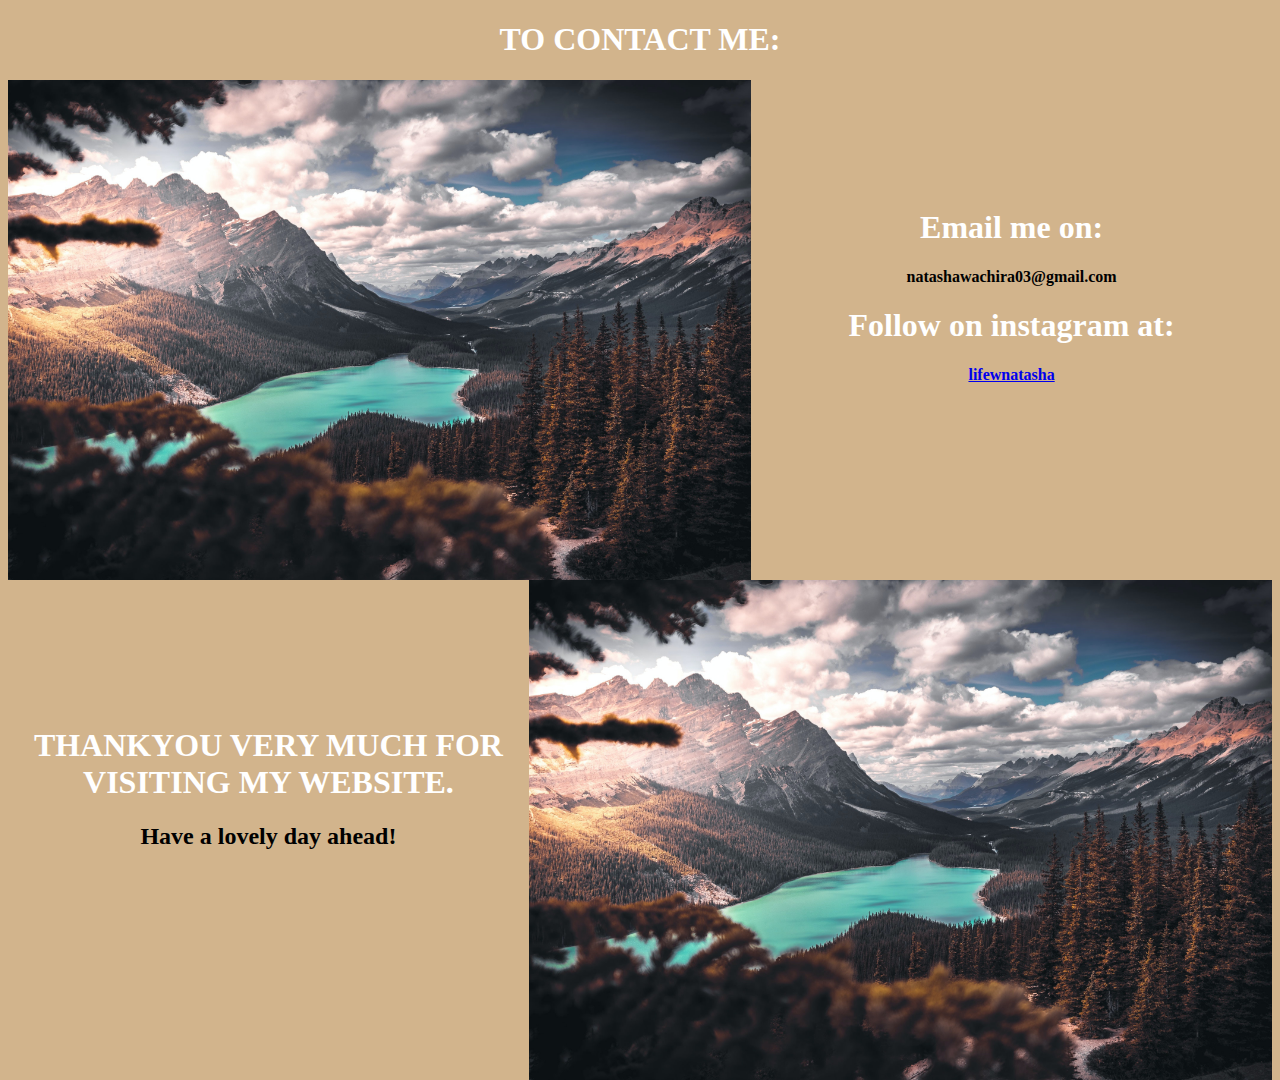
<file: contacts.html>
<!DOCTYPE html>
<html>
  <head>
    <title>My contact</title>
    <link href="css/styles.css" rel="stylesheet" type="text/css">
  </head>
  <body>
    <h1>TO CONTACT ME:</h1>
    <img src="background3.jpg" alt="img" align="left">
    <br>
    <br>
    <br>
    <br>
    <br>
    <br>
    <h1>Email me on:</h1>
    <h4>natashawachira03@gmail.com</h4>
    <h1>Follow on instagram at:</h1>
    <h4> <a href="https://www.instagram.com/lifewnatasha/">lifewnatasha</a>
    <br>
    <img src="background3.jpg" alt="img" align="right">
    <br>
    <br>
    <br>
    <br>
    <br>
    <br>
    <br>
    <br>
    <br>
    <br>
    <br>
    <br>
    <br>
    <br>
    <br>
    <br>
    <br>
    <h1>THANKYOU VERY MUCH FOR VISITING MY WEBSITE.</h1>
    <h2>Have a lovely day ahead!</h2>
  </body>
</file>
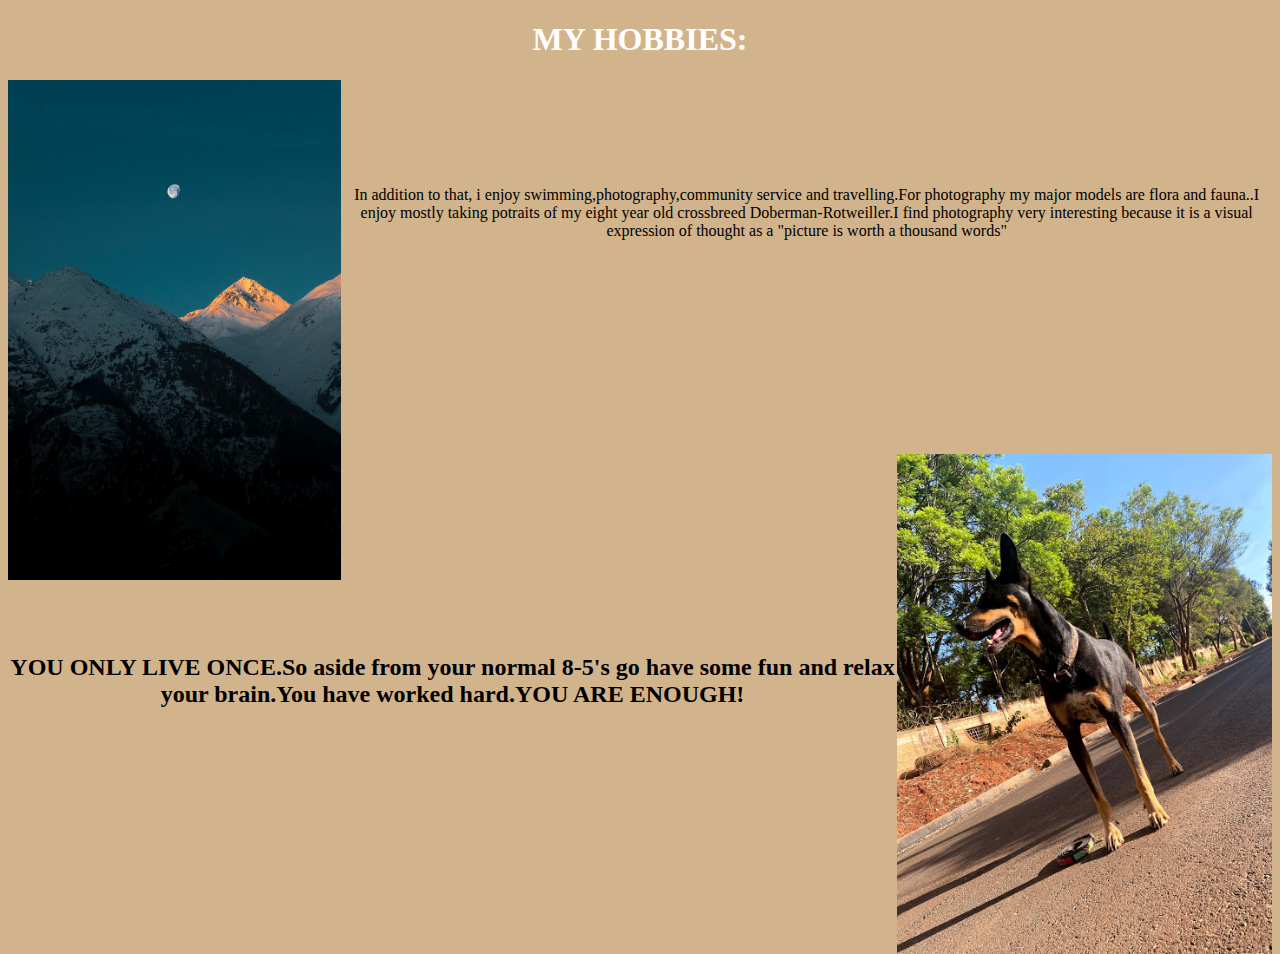
<file: hobies.html>
<!DOCTYPE html>
<html>
  <head>
    <title>My contact</title>
    <link href="css/styles.css" rel="stylesheet" type="text/css">
  </head>
  <body>
    <h1>MY HOBBIES:</h1>
    <img src="background7.jpg" alt="image" align="left">
    <br>
    <br>
    <br>
    <br>
    <br>
    <p>In addition to that, i enjoy swimming,photography,community service and travelling.For photography my major models are flora and fauna..I enjoy mostly taking potraits of my eight year old crossbreed Doberman-Rotweiller.I find photography very interesting because it is a visual expression of thought as a "picture is worth a thousand words"</p>
    <br>
    <br>
    <br>
    <br>
    <br>
    <br>
    <br>
    <br>
    <br>
    <br>
    <br>
    <img src="hobbies.jpg" alt="jabari" align="right">
    <br>
    <br>
    <br>
    <br>
    <br>
    <br>
    <br>
    <br>
    <br>
    <br>
    <h2>YOU ONLY LIVE ONCE.So aside from your normal 8-5's go have some fun and relax your brain.You have worked hard.YOU ARE ENOUGH!</h2>
  </body>
</file>
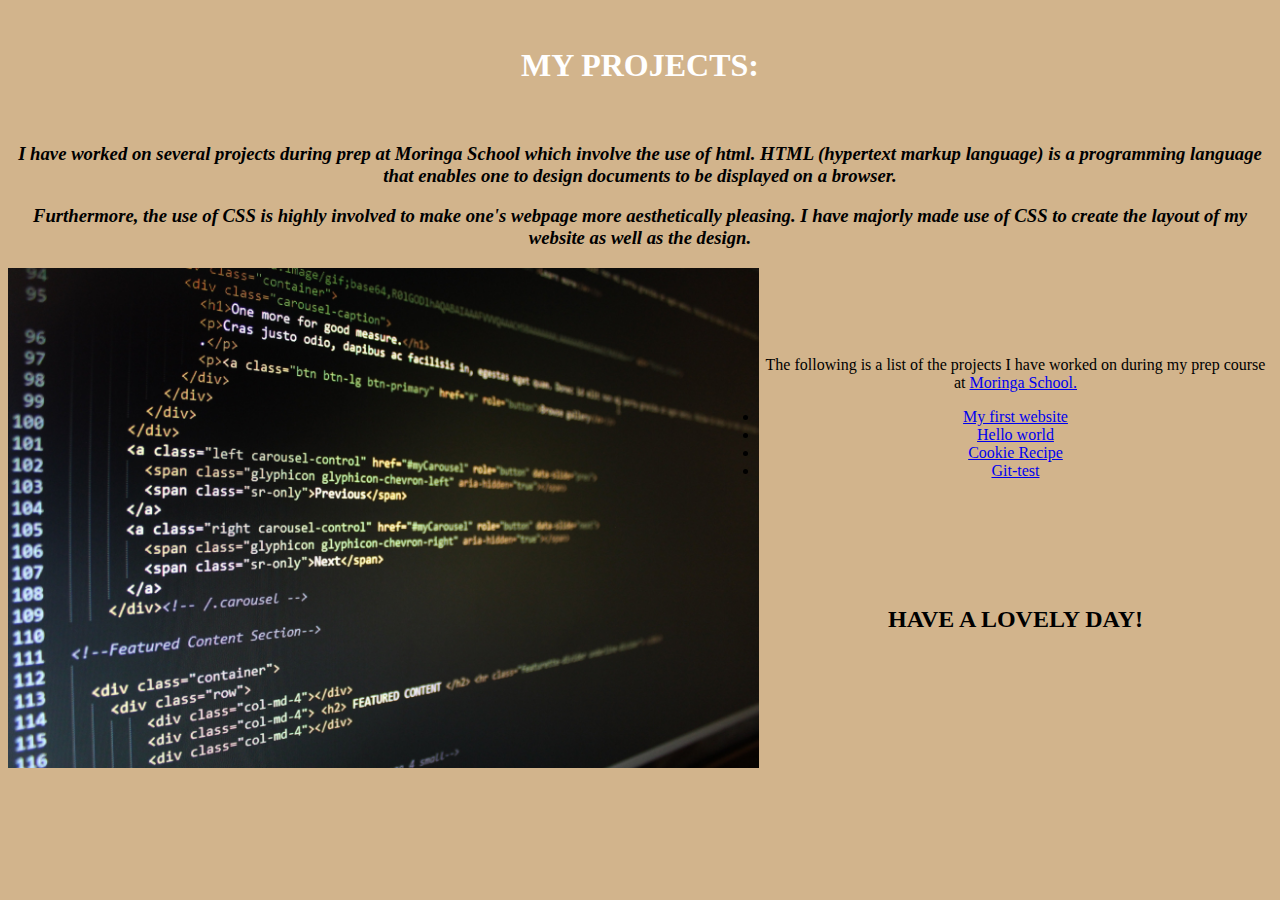
<file: projects.html>
<!DOCTYPE html>
<html>
  <head>
    <title>Natasha's projects</title>
    <link href="css/styles.css" rel="stylesheet" type="text/css">
  </head>
  <body>
    <br>
    <h1>MY PROJECTS:</h1>
    <br>
    <h3>I have worked on several projects during prep at Moringa School which involve the use of html. HTML (hypertext markup language) is a programming language that enables one to design documents to be displayed on a browser.</h3>
    <h3>Furthermore, the use of CSS is highly involved to make one's webpage more aesthetically pleasing. I have majorly made use of CSS to create the layout of my website as well as the design.</h3>
    <img src="background2.jpg" alt="image" align="left">
    <br>
    <br>
    <br>
    <br>
    <p>The following is a list of the projects I have worked on during my prep course at <a href="http://moringaschool.com/">Moringa School.</a></p>
    <ul>
      <li> <a href="https://github.com/NATASHAWACHIRA/hello-world.git">My first website</a></li>
      <li> <a href="https://github.com/NATASHAWACHIRA/hello-world.git">Hello world</a></li>
      <li> <a href="https://github.com/NATASHAWACHIRA/cookie-recipe.git">Cookie Recipe</a></li>
      <li> <a href="https://github.com/NATASHAWACHIRA/git-test.git">Git-test</a></li>
    </ul>
    <br>
    <br>
    <br>
    <br>
    <br>
    <h2>HAVE A LOVELY DAY!</h2>
  </body>
</file>
<file: css/styles.css>
h1 {
  color: white;
  text-align: center;
}
h2 {
  text-align: center;
}
img {
  width: 4000px,auto;
  height: 500px
}
body {
  background-color: tan;
  text-decoration-color: white;
}
h4 {
  color: black;
  text-align: center;
}
h3 {
  font-style: italic;
  color: black;
  text-align: center;
}
p {
  text-align: center;
}
li {
  text-align: center;
}
</file>
